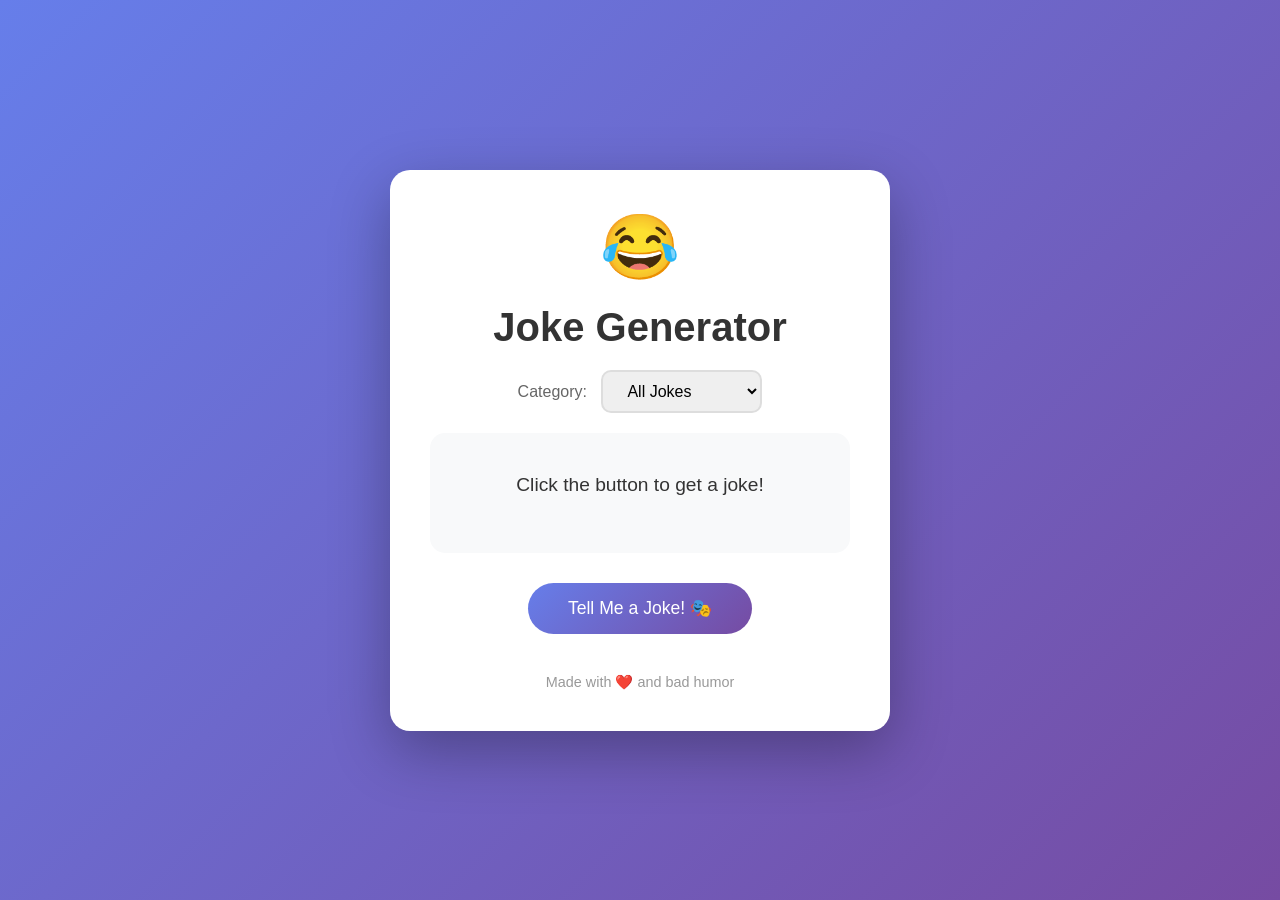
<file: jokes.html>
<!DOCTYPE html>
<html lang="en">
<head>
    <meta charset="UTF-8">
    <meta name="viewport" content="width=device-width, initial-scale=1.0">
    <title>Joke Generator</title>
    <style>
        * {
            margin: 0;
            padding: 0;
            box-sizing: border-box;
        }

        body {
            font-family: 'Segoe UI', Tahoma, Geneva, Verdana, sans-serif;
            min-height: 100vh;
            display: flex;
            justify-content: center;
            align-items: center;
            background: linear-gradient(135deg, #667eea 0%, #764ba2 100%);
            padding: 20px;
        }

        .container {
            background: white;
            border-radius: 20px;
            padding: 40px;
            max-width: 500px;
            width: 100%;
            box-shadow: 0 20px 60px rgba(0, 0, 0, 0.3);
            text-align: center;
        }

        h1 {
            color: #333;
            margin-bottom: 10px;
            font-size: 2.5rem;
        }

        .emoji {
            font-size: 4rem;
            margin-bottom: 20px;
        }

        .joke-box {
            background: #f8f9fa;
            border-radius: 15px;
            padding: 30px;
            margin: 20px 0;
            min-height: 120px;
            display: flex;
            flex-direction: column;
            justify-content: center;
            align-items: center;
        }

        .setup {
            font-size: 1.2rem;
            color: #333;
            margin-bottom: 15px;
        }

        .punchline {
            font-size: 1.3rem;
            color: #764ba2;
            font-weight: bold;
            opacity: 0;
            transition: opacity 0.5s ease;
        }

        .punchline.show {
            opacity: 1;
        }

        .btn {
            background: linear-gradient(135deg, #667eea 0%, #764ba2 100%);
            color: white;
            border: none;
            padding: 15px 40px;
            font-size: 1.1rem;
            border-radius: 50px;
            cursor: pointer;
            transition: transform 0.2s, box-shadow 0.2s;
            margin: 10px;
        }

        .btn:hover {
            transform: translateY(-2px);
            box-shadow: 0 10px 30px rgba(102, 126, 234, 0.4);
        }

        .btn:active {
            transform: translateY(0);
        }

        .btn-secondary {
            background: #6c757d;
        }

        .btn-secondary:hover {
            box-shadow: 0 10px 30px rgba(108, 117, 125, 0.4);
        }

        .buttons {
            display: flex;
            justify-content: center;
            flex-wrap: wrap;
            gap: 10px;
        }

        .category-select {
            margin: 20px 0;
        }

        .category-select label {
            color: #666;
            margin-right: 10px;
        }

        .category-select select {
            padding: 10px 20px;
            font-size: 1rem;
            border-radius: 10px;
            border: 2px solid #ddd;
            cursor: pointer;
        }

        footer {
            margin-top: 30px;
            color: #999;
            font-size: 0.9rem;
        }
    </style>
</head>
<body>
    <div class="container">
        <div class="emoji">😂</div>
        <h1>Joke Generator</h1>

        <div class="category-select">
            <label for="category">Category:</label>
            <select id="category">
                <option value="all">All Jokes</option>
                <option value="programming">Programming</option>
                <option value="dad">Dad Jokes</option>
                <option value="puns">Puns</option>
            </select>
        </div>

        <div class="joke-box">
            <p class="setup" id="setup">Click the button to get a joke!</p>
            <p class="punchline" id="punchline"></p>
        </div>

        <div class="buttons">
            <button class="btn" id="newJokeBtn">Tell Me a Joke! 🎭</button>
            <button class="btn btn-secondary" id="revealBtn" style="display: none;">Reveal Punchline 👀</button>
        </div>

        <footer>
            <p>Made with ❤️ and bad humor</p>
        </footer>
    </div>

    <script>
        const jokes = {
            programming: [
                { setup: "Why do programmers prefer dark mode?", punchline: "Because light attracts bugs!" },
                { setup: "Why do Java developers wear glasses?", punchline: "Because they can't C#!" },
                { setup: "A SQL query walks into a bar, walks up to two tables and asks...", punchline: "Can I join you?" },
                { setup: "Why did the developer go broke?", punchline: "Because he used up all his cache!" },
                { setup: "What's a programmer's favorite hangout place?", punchline: "Foo Bar!" },
                { setup: "Why do programmers hate nature?", punchline: "It has too many bugs!" },
                { setup: "What do you call 8 hobbits?", punchline: "A hobbyte!" }
            ],
            dad: [
                { setup: "I'm reading a book about anti-gravity.", punchline: "It's impossible to put down!" },
                { setup: "Why don't eggs tell jokes?", punchline: "They'd crack each other up!" },
                { setup: "I used to hate facial hair...", punchline: "But then it grew on me." },
                { setup: "Why don't scientists trust atoms?", punchline: "Because they make up everything!" },
                { setup: "What do you call a fake noodle?", punchline: "An impasta!" },
                { setup: "Why did the scarecrow win an award?", punchline: "He was outstanding in his field!" },
                { setup: "I only know 25 letters of the alphabet.", punchline: "I don't know Y." }
            ],
            puns: [
                { setup: "I used to be a banker...", punchline: "But I lost interest." },
                { setup: "Did you hear about the claustrophobic astronaut?", punchline: "He just needed a little space." },
                { setup: "I'm on a seafood diet.", punchline: "I see food and I eat it!" },
                { setup: "What do you call a bear with no teeth?", punchline: "A gummy bear!" },
                { setup: "Why can't a bicycle stand on its own?", punchline: "Because it's two-tired!" },
                { setup: "What do you call a dinosaur that crashes their car?", punchline: "Tyrannosaurus Wrecks!" },
                { setup: "Why don't skeletons fight each other?", punchline: "They don't have the guts!" }
            ]
        };

        const setupEl = document.getElementById('setup');
        const punchlineEl = document.getElementById('punchline');
        const newJokeBtn = document.getElementById('newJokeBtn');
        const revealBtn = document.getElementById('revealBtn');
        const categorySelect = document.getElementById('category');

        let currentJoke = null;

        function getAllJokes() {
            return [...jokes.programming, ...jokes.dad, ...jokes.puns];
        }

        function getRandomJoke(category) {
            let jokeList;
            if (category === 'all') {
                jokeList = getAllJokes();
            } else {
                jokeList = jokes[category];
            }
            return jokeList[Math.floor(Math.random() * jokeList.length)];
        }

        function showNewJoke() {
            const category = categorySelect.value;
            currentJoke = getRandomJoke(category);

            setupEl.textContent = currentJoke.setup;
            punchlineEl.textContent = currentJoke.punchline;
            punchlineEl.classList.remove('show');
            revealBtn.style.display = 'inline-block';
            newJokeBtn.textContent = 'Another One! 🎭';
        }

        function revealPunchline() {
            punchlineEl.classList.add('show');
            revealBtn.style.display = 'none';
        }

        newJokeBtn.addEventListener('click', showNewJoke);
        revealBtn.addEventListener('click', revealPunchline);

        // Keyboard shortcuts
        document.addEventListener('keydown', (e) => {
            if (e.code === 'Space') {
                e.preventDefault();
                if (revealBtn.style.display !== 'none') {
                    revealPunchline();
                } else {
                    showNewJoke();
                }
            }
        });
    </script>
</body>
</html>
</file>
